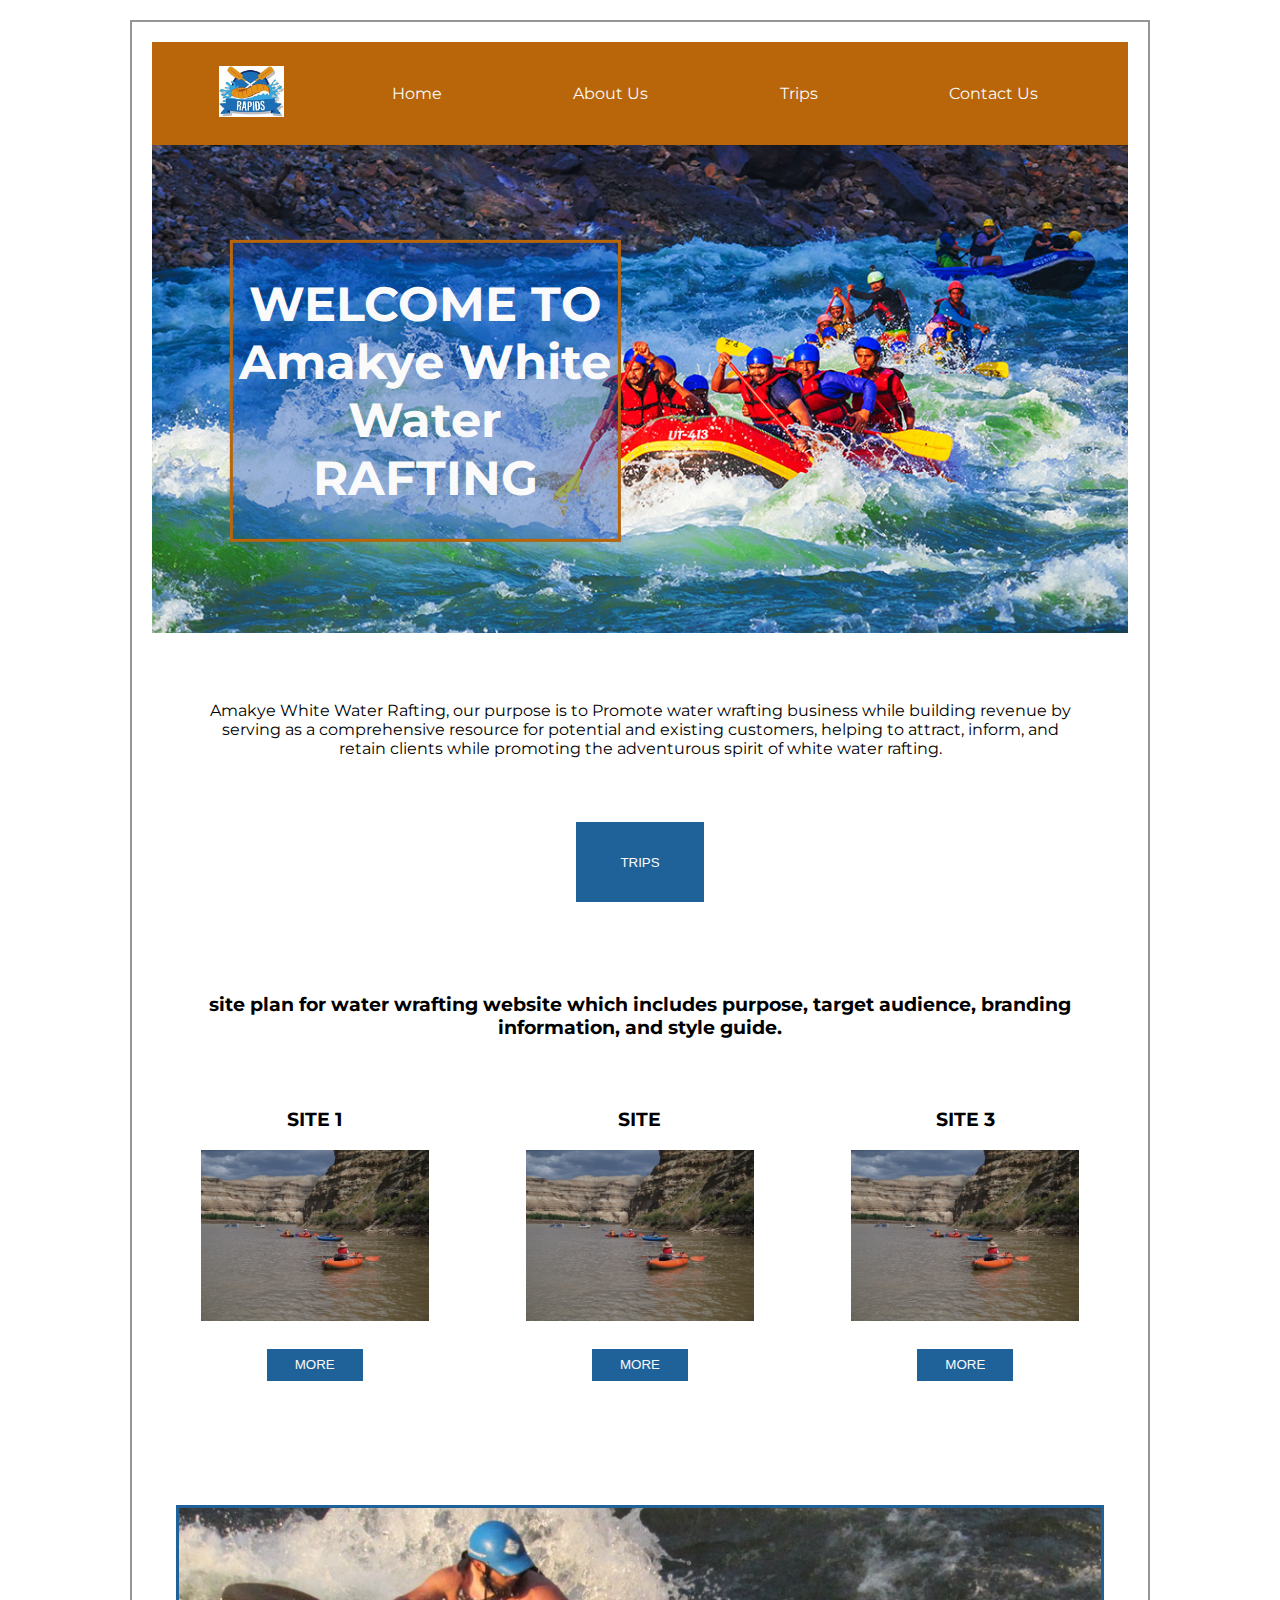
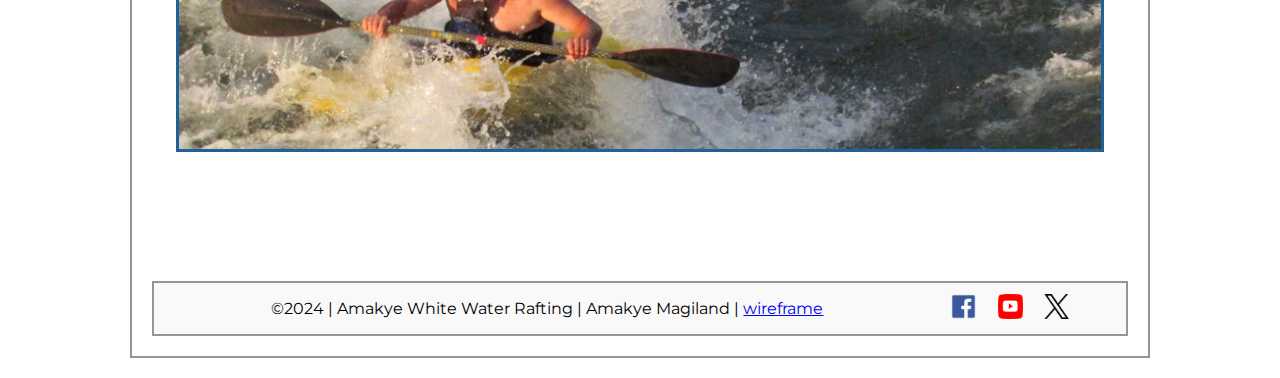
<file: wwr/index.html>
<!DOCTYPE html>
<html lang="en">
<head>
    <meta charset="UTF-8">
    <meta name="viewport" content="width=device-width, initial-scale=1.0">
    <title>Home Page</title>
    <meta name="description" content="Home Page">
    <meta name="authur" content="Amakye Magiland">
    <link rel="stylesheet" href="styles/styles.css">
</head>
<body>
    <header>
        <div class="header-img">
            <img src="images/logo.jpeg" alt="logo" width="65">
        </div>
        <nav>
            <a href="index.html">Home</a>
            <a href="about.html">About Us</a>
            <a href="trips.html">Trips</a>
            <a href="contact.html">Contact Us</a>
        </nav>
    </header>
    <main>
        <div class="banner-container">
            <div class="banner">
                <img src="images/banner2.jpg" alt="banner-img">
            </div>
            <div class="banner-h1">
                <h1>WELCOME TO
                    Amakye White Water RAFTING
                </h1>
            </div>
        </div>
        <section class="section-1">
            <p>Amakye White Water Rafting, our purpose is to Promote water wrafting business while building revenue by serving as a comprehensive resource for potential and existing customers, helping to attract, inform, and retain clients while promoting the adventurous spirit of white water rafting.</p>
            <button><a href="trips.html">TRIPS</a></button>
        </section>
        <div class="trips-grid">
            <div class="trips-grid-h3">
                <h3>site plan for water wrafting website which includes purpose, target audience, branding information, and style guide.
                </h3>
            </div>
            <div class="trips-container-grid">
                <div class="trip-1">
                    <div class="trip-1-h3">
                        <h3>SITE 1</h3>
                    </div>
                    <div class="trip-1-img">
                        <img src="images/card3.jpg" alt="trip 1 img" width="250">
                    </div>
                    <div class="Trip-1-button">
                        <button type="button" >MORE</button>
                    </div>
                </div>
                <div class="trip-2">
                    <div class="trip-2-h3">
                        <h3>SITE</h3>
                    </div>
                    <div class="trip-2-img">
                        <img src="images/card3.jpg" alt="trip 1 img" width="250">
                    </div>
                    <div class="trip-2-button">
                        <button type="button">MORE</button>
                    </div>
                </div>
                <div class="trip-3">
                    <div class="trip-3-h3">
                        <h3>SITE 3</h3>
                    </div>
                    <div class="trip-3-img">
                        <img src="images/card3.jpg" alt="trip 1 img" width="250">
                    </div>
                    <div class="trip-3-button">
                        <button type="button">MORE</button>
                    </div>
                </div>
            </div>
        </div>
        <section class="section-2-grid">
            <div class="table-container">
                <img src="images/banner3.jpg" alt="">
            </div>
        </section>
    </main>
    <footer class="footer-container">
        <div class="p-container"><p>©2024 | Amakye White Water Rafting | Amakye Magiland | <a href="homepage-wireframe.html"> wireframe</a></p>
        </div>
        <nav class="sociallinks">
            <a href="https://facebook.com"><img src="../images/facebook.webp" alt="Facebook icon" width="25"></a>
            <a href="https://youtube.com"><img src="../images/YouTube.webp" alt="Youtube icon" width="25"></a>
            <a href="https:/x.com"><img src="../images/X.webp" alt="X icon" width="25"></a>
        </nav>
    </footer>
</body>
</html>
</file>
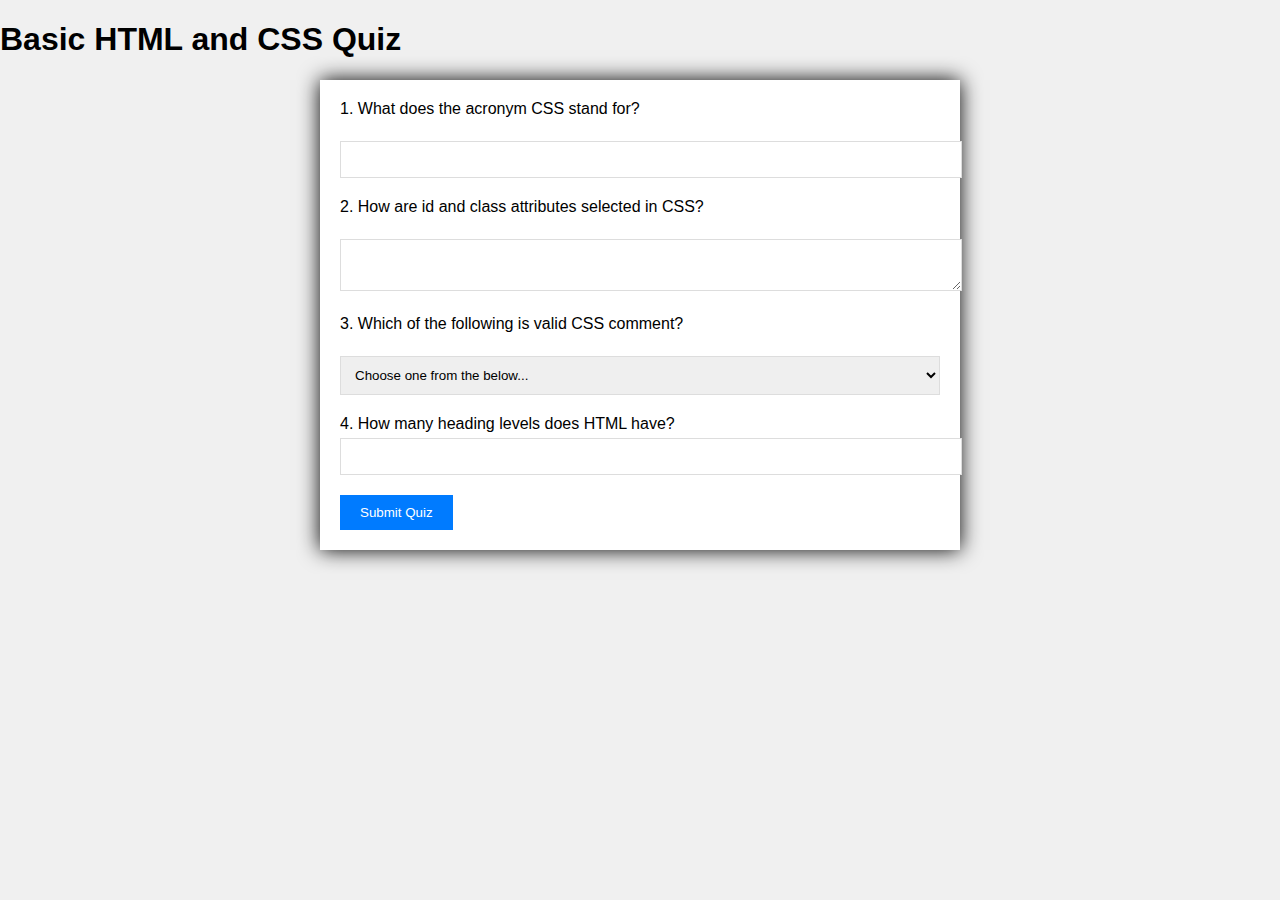
<file: quiz.html>
<!-- quiz.html -->
<!DOCTYPE html>
<html>
<head>
    <link rel="stylesheet" type="text/css" href="styles/quiz.css">
</head>
<body>
    <h1> Basic HTML and CSS Quiz</h1>
    <form>
        <label for="q1">1. What does the acronym CSS stand for?</label><br>
        <input type="text" id="q1" name="q1" required><br>

        <label for="q2">2. How are id and class attributes selected in CSS?</label><br>
        <textarea id="q2" name="q2" required></textarea><br>

        <label for="q3">3. Which of the following is valid CSS comment?</label><br>
        <select id="q3" name="q3" required>
            <option value="dselected disabled">Choose one from the below...</option>
            <option value="class">.class</option>
            <option value="id">#id</option>
            <option value="element">element</option>
        </select><br>

        <!-- Qqustion 4: Integer answer -->
        <label for="q4">4. How many heading levels does HTML have?</label>
        <input type="number" id="q4" name="q4" min="1" max="6" required>

        <input type="submit" value="Submit Quiz">
    </form>
</body>
</html>
</file>
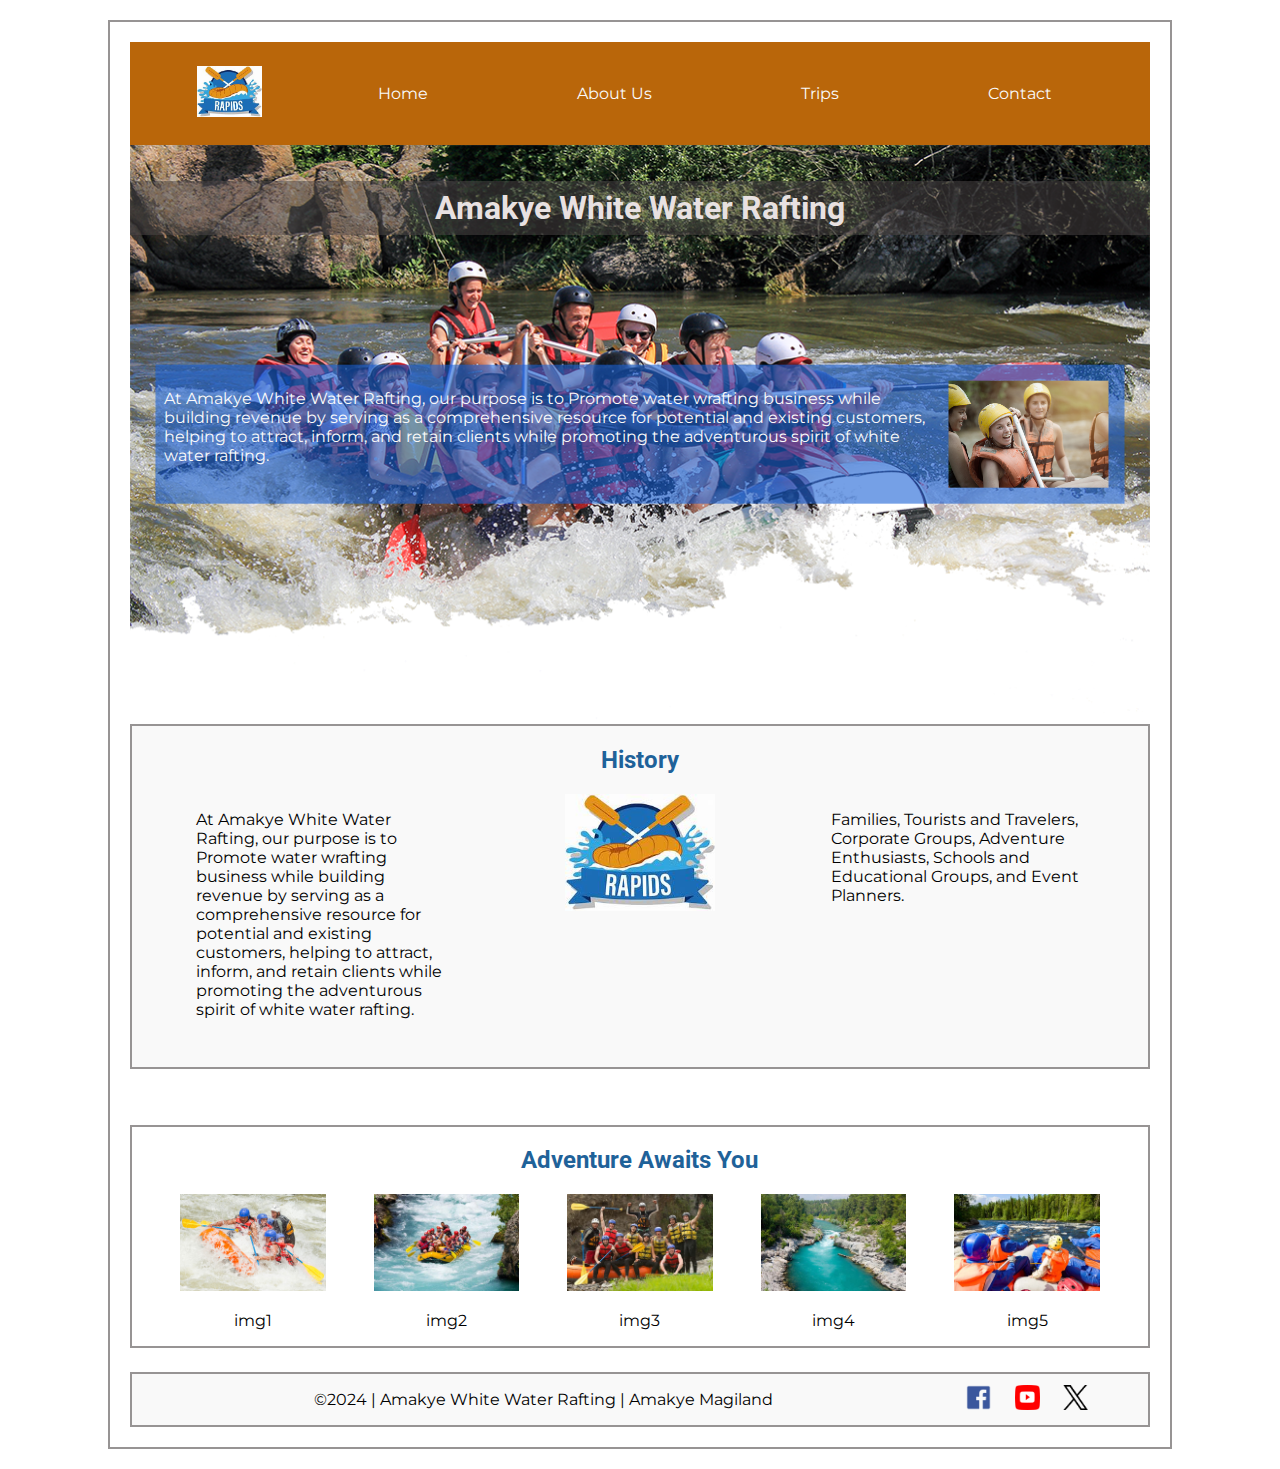
<file: wwr/about.html>
<!DOCTYPE html>
<html lang="en">
<head>
    <meta charset="UTF-8">
    <meta name="viewport" content="width=device-width, initial-scale=1.0">
    <title>About</title>
    <meta name="description" content="site plan for water wrafting website which includes purpose, target audience, branding information, and style guide.">
    <meta name="authur" content="Amakye Magiland">
    <link rel="stylesheet" href="styles/rafting.css">
</head>
<body>
    <header>
        <div class="header-img">
            <img src="images/logo.jpeg" alt="logo" width="65">
        </div>
        <nav>
            <a href="index.html">Home</a>
            <a href="about.html">About Us</a>
            <a href="trips.html">Trips</a>
            <a href="contact.html">Contact</a>
        </nav>
    </header>
    <main>
        <div class="hero">
            <img class="hero-img" src="../images/hero.png" alt="hero img">
            <h1>Amakye White Water Rafting</h1>
            <article>
                <img class="article-image" src="../images/happy client.png" alt="happy client">
                <p>At Amakye White Water Rafting, our purpose is to Promote water wrafting business while building revenue by serving as a comprehensive resource for potential and existing customers, helping to attract, inform, and retain clients while promoting the adventurous spirit of white water rafting. </p>
            </article>
        </div>
        <section class="history-container">
            <div class="history-h2-div">
                <h2>History</h2>
            </div>
            <section class="history-content-container">
                <p class="p1">At Amakye White Water Rafting, our purpose is to Promote water wrafting business while building revenue by serving as a comprehensive resource for potential and existing customers, helping to attract, inform, and retain clients while promoting the adventurous spirit of white water rafting.</p>
                <div class="history-img-div">
                    <img src="images/logo.jpeg" alt="logo" width="150">
                </div>
                <p class="p2">Families, Tourists and Travelers, Corporate Groups, Adventure Enthusiasts, Schools and Educational Groups, and Event Planners.</p>
            </section>
        </section>
        <section class="adventure-container">
            <section class="adventure-h2">
                <h2><b></b>Adventure Awaits You</b></h2>
            </section>
            <section class="img1">
                <img src="../images/1.jpg" alt="img1" width="150">
                <p>img1</p>
            </section>
            <section class="img2">
               <img src="../images/2.jpg" alt="img2" width="150">
                <p>img2</p>
            </section>
            <section class="img3">
                <img src="../images/3.jpg" alt="img3" width="150">
                <p>img3</p>
            </section>
            <section class="img4">
                <img src="../images/4.jpg" alt="img4" width="150">
                <p>img4</p>
            </section>
            <section class="img5">
                <img src="../images/5.jpg" alt="img5" width="150">
                <p>img5</p>
            </section>
            
        </section>
    </main>
    <footer class="footer-container">
        <div class="p-container"><p>©2024 | Amakye White Water Rafting | Amakye Magiland</p>
        </div>
        <nav class="sociallinks">
            <a href="https://facebook.com"><img src="../images/facebook.webp" alt="Facebook icon" width="25"></a>
            <a href="https://youtube.com"><img src="../images/YouTube.webp" alt="Youtube icon" width="25"></a>
            <a href="https:/x.com"><img src="../images/X.webp" alt="X icon" width="25"></a>
        </nav>
    </footer>
</body>
</html>
</file>
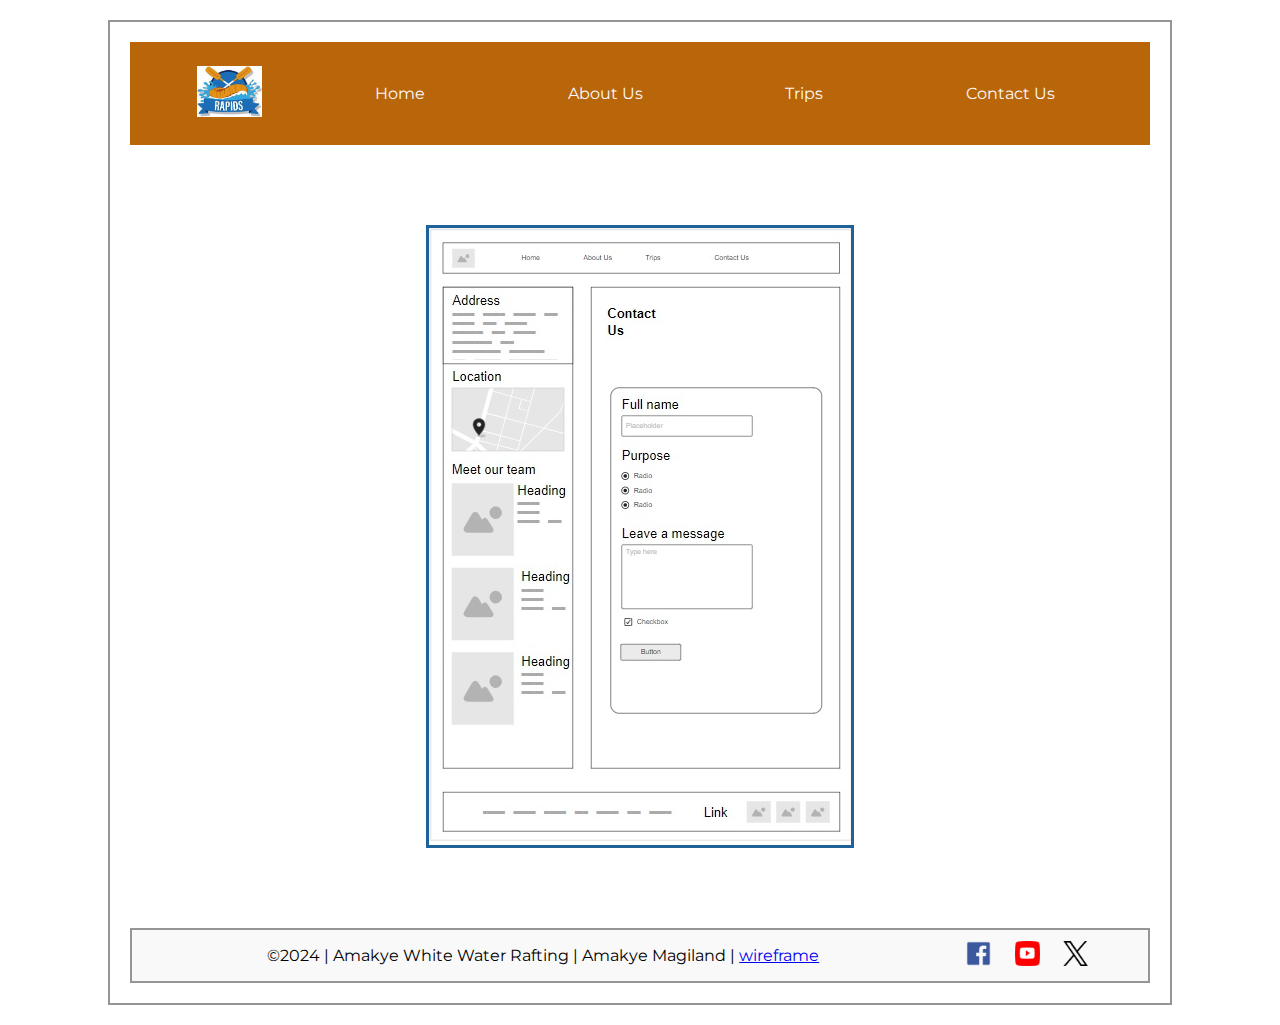
<file: wwr/contact-us-wireframe.html>
<!DOCTYPE html>
<html lang="en">
<head>
    <meta charset="UTF-8">
    <meta name="viewport" content="width=device-width, initial-scale=1.0">
    <title>wireframe-contact-us</title>
    <meta name="description" content="Provide contact information about Amakye  White Water Wrafting.">
    <meta name="authur" content="Amakye Magialnd">
    <link rel="stylesheet" href="styles/contact-us-wireframe.css">
</head>
<body>
    <header>
        <div class="header-img">
            <img src="images/logo.jpeg" alt="logo" width="65">
        </div>
        <nav>
            <a href="index.html">Home</a>
            <a href="about.html">About Us</a>
            <a href="trips.html">Trips</a>
            <a href="contact.html">Contact Us</a>
        </nav>
    </header>
    <main>
        <div class="image-container">
            <img src="images/contact-us-wireframe.jpg" alt="wireframe-image">
        </div>
    </main>
    <footer class="footer-container">
        <div class="p-container"><p>©2024 | Amakye White Water Rafting | Amakye Magiland | <a href="contact-us-wireframe.html"> wireframe</a></p>
        </div>
        <nav class="sociallinks">
            <a href="https://facebook.com"><img src="../images/facebook.webp" alt="Facebook icon" width="25"></a>
            <a href="https://youtube.com"><img src="../images/YouTube.webp" alt="Youtube icon" width="25"></a>
            <a href="https:/x.com"><img src="../images/X.webp" alt="X icon" width="25"></a>
        </nav>
    </footer>
</body>
</html>
</file>
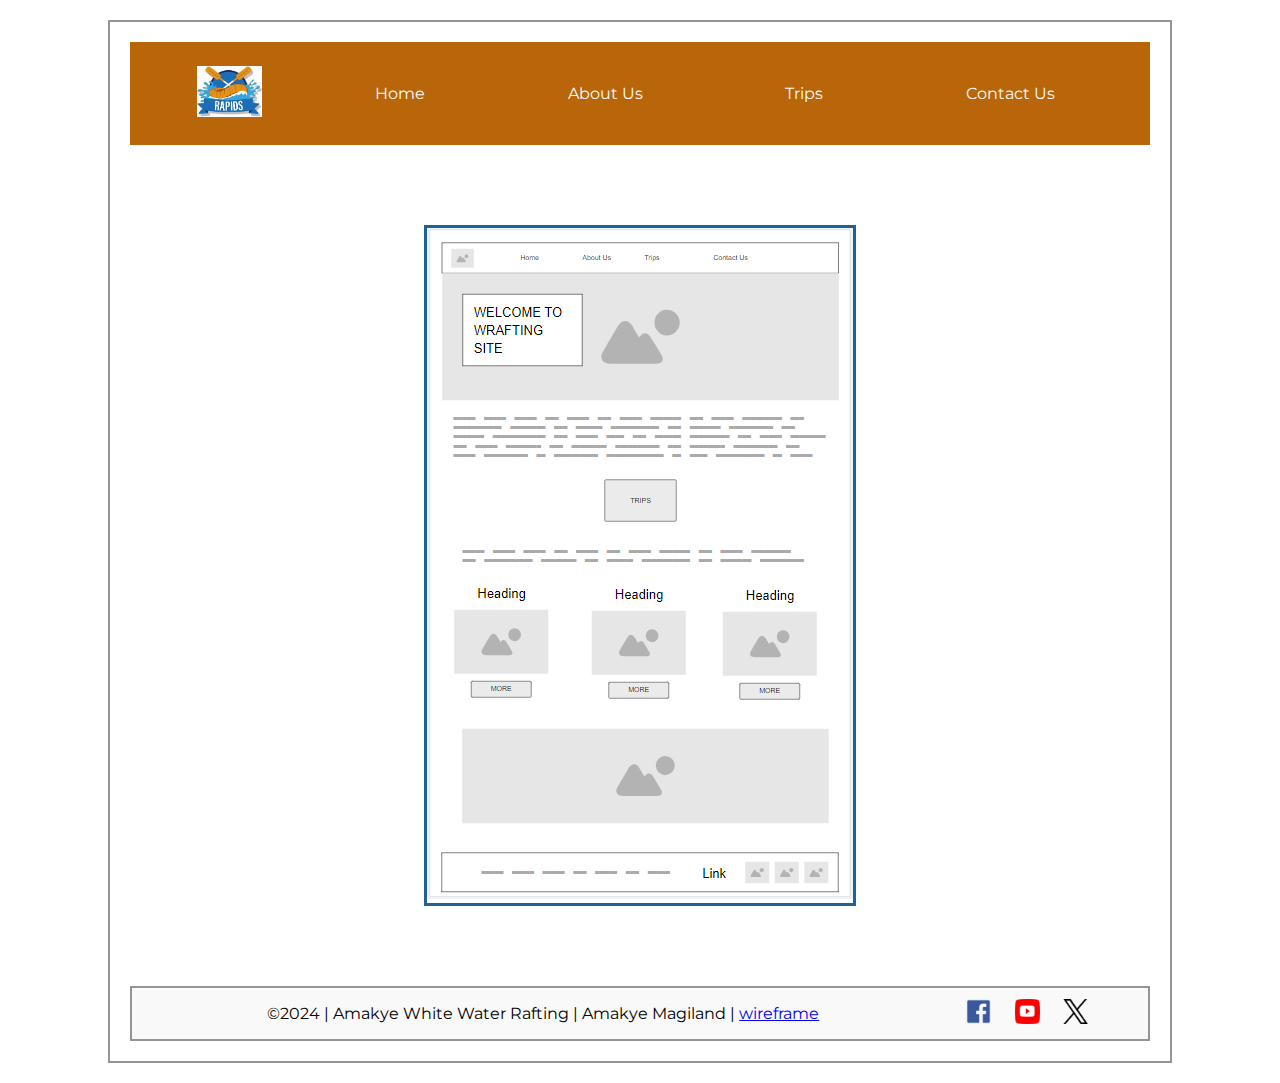
<file: wwr/homepage-wireframe.html>
<!DOCTYPE html>
<html lang="en">
<head>
    <meta charset="UTF-8">
    <meta name="viewport" content="width=device-width, initial-scale=1.0">
    <title>wireframe-homepage</title>
    <meta name="description" content="Provide contact information about Amakye White Water Rafting.">
    <meta name="authur" content="Amakye Magiland">
    <link rel="stylesheet" href="styles/contact-us-wireframe.css">
</head>
<body>
    <header>
        <div class="header-img">
            <img src="images/logo.jpeg" alt="logo" width="65">
        </div>
        <nav>
            <a href="index.html">Home</a>
            <a href="about.html">About Us</a>
            <a href="trips.html">Trips</a>
            <a href="contact.html">Contact Us</a>
        </nav>
    </header>
    <main>
        <div class="image-container">
            <img src="images/homepage-wireframe.png" alt="wireframe-image">
        </div>
    </main>
    <footer class="footer-container">
        <div class="p-container"><p>©2024 | Amakye White Water Rafting | Amakye Magiland | <a href="homepage-wireframe.html"> wireframe</a></p>
        </div>
        <nav class="sociallinks">
            <a href="https://facebook.com"><img src="../images/facebook.webp" alt="Facebook icon" width="25"></a>
            <a href="https://youtube.com"><img src="../images/YouTube.webp" alt="Youtube icon" width="25"></a>
            <a href="https:/x.com"><img src="../images/X.webp" alt="X icon" width="25"></a>
        </nav>
    </footer>
</body>
</html>
</file>
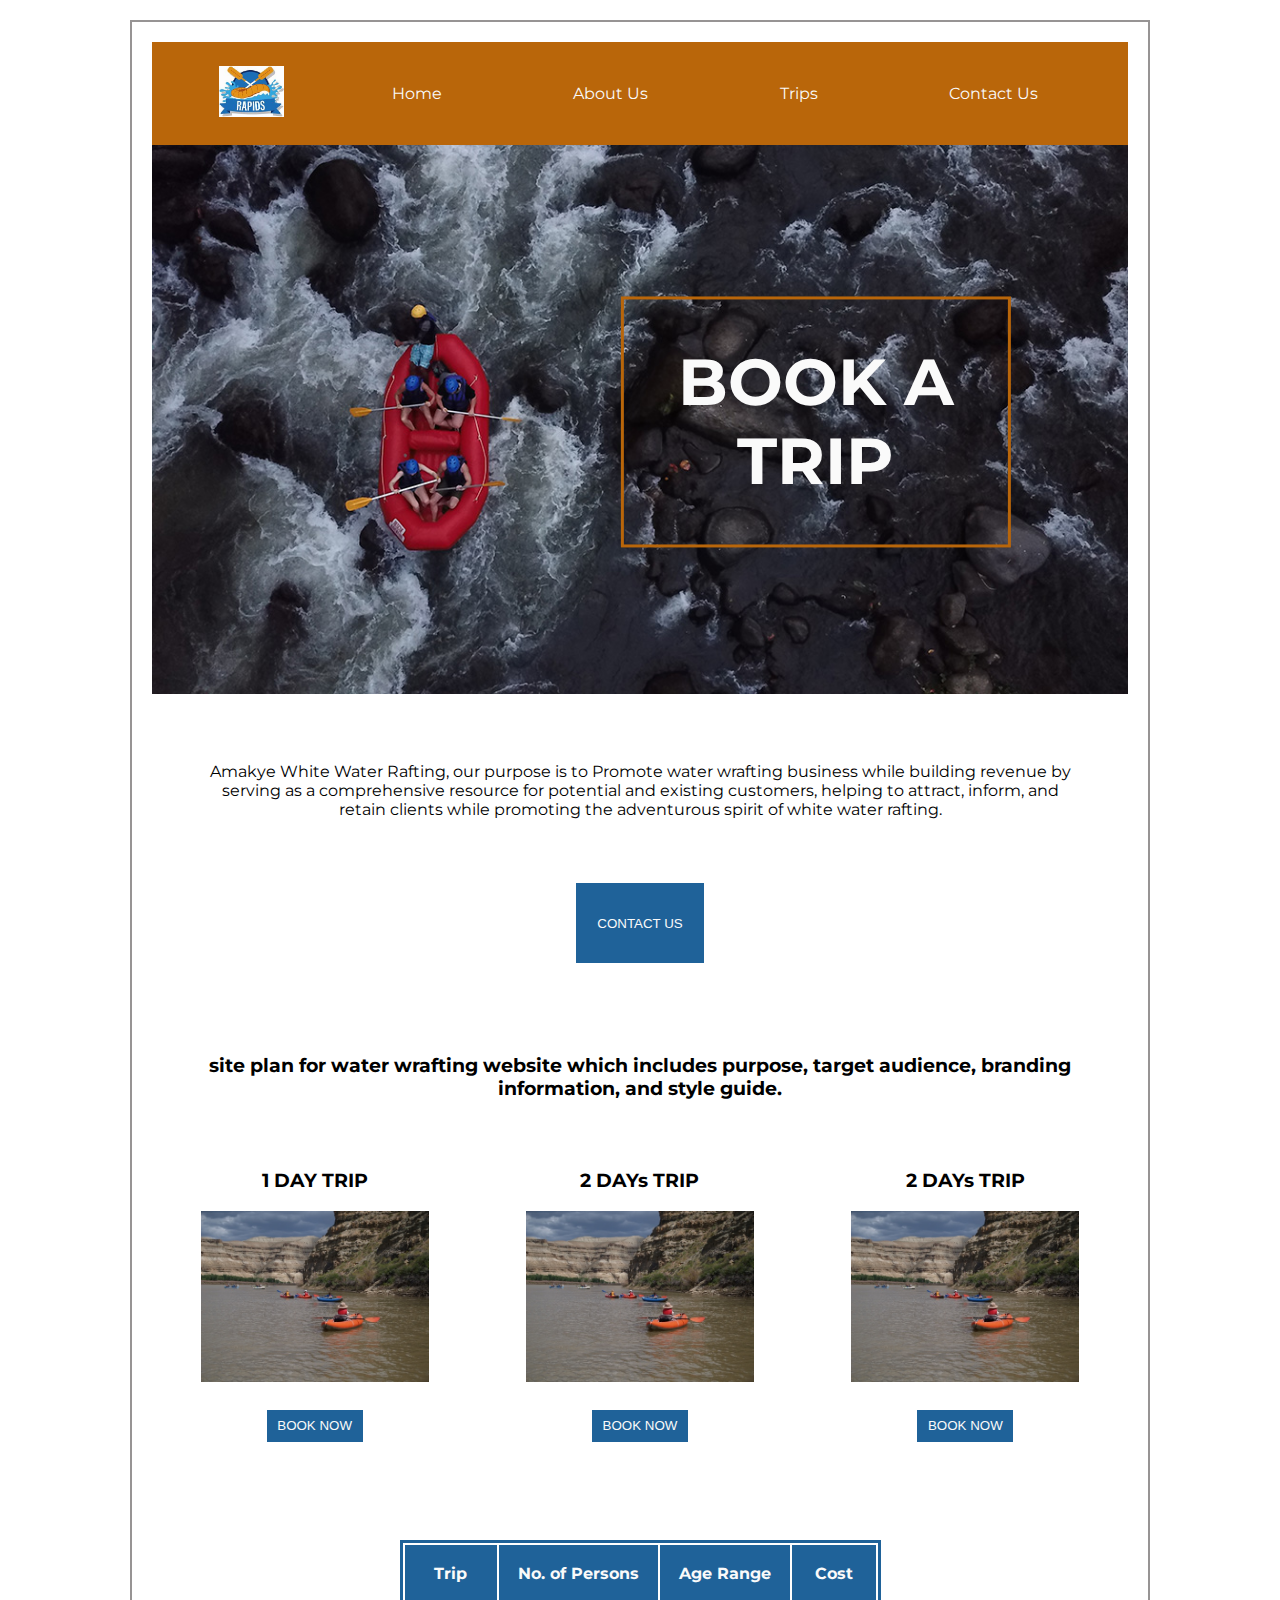
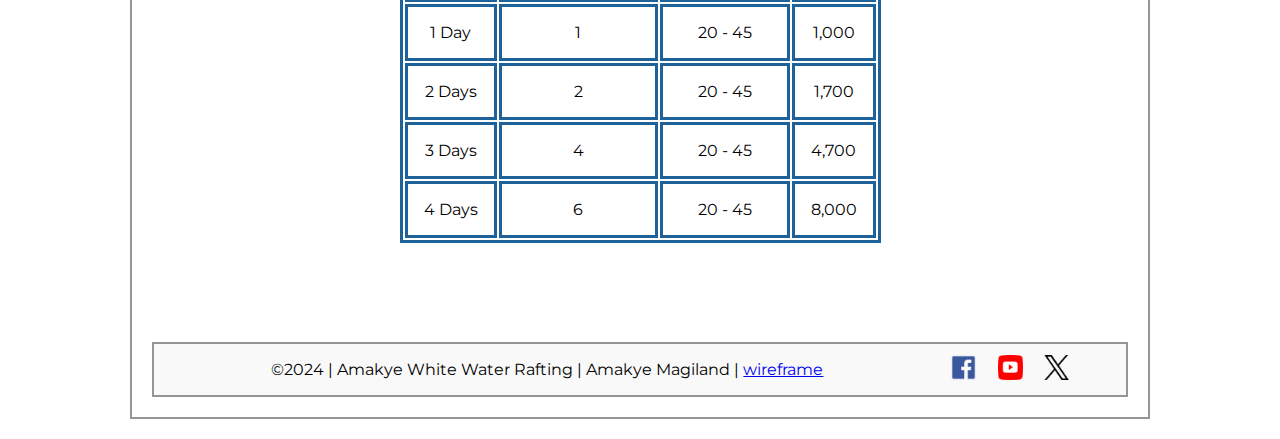
<file: wwr/trips.html>
<!DOCTYPE html>
<html lang="en">
<head>
    <meta charset="UTF-8">
    <meta name="viewport" content="width=device-width, initial-scale=1.0">
    <title>Trips</title>
    <meta name="description" content="Booking trips for Amakye White Water Rafting Site">
    <meta name="authur" content="Amakye Magiland">
    <link rel="stylesheet" href="styles/trips.css">
</head>
<body>
    <header>
        <div class="header-img">
            <img src="images/logo.jpeg" alt="logo" width="65">
        </div>
        <nav>
            <a href="index.html">Home</a>
            <a href="about.html">About Us</a>
            <a href="trips.html">Trips</a>
            <a href="contact.html">Contact Us</a>
        </nav>
    </header>
    <main>
        <div class="banner-container">
            <div class="banner">
                <img src="images/Banner1.jpg" alt="banner-img">
            </div>
            <div class="banner-h1">
                <h1>BOOK A TRIP</h1>
            </div>
        </div>
        <section class="section-1">
            <p>Amakye White Water Rafting, our purpose is to Promote water wrafting business while building revenue by serving as a comprehensive resource for potential and existing customers, helping to attract, inform, and retain clients while promoting the adventurous spirit of white water rafting.</p>
            <button><a href="contact.html">CONTACT US</a></button>
        </section>
        <div class="trips-grid">
            <div class="trips-grid-h3">
                <h3>site plan for water wrafting website which includes purpose, target audience, branding information, and style guide.
                </h3>
            </div>
            <div class="trips-container-grid">
                <div class="trip-1">
                    <div class="trip-1-h3">
                        <h3>1 DAY TRIP</h3>
                    </div>
                    <div class="trip-1-img">
                        <img src="images/card3.jpg" alt="trip 1 img" width="250">
                    </div>
                    <div class="Trip-1-button">
                        <button type="button" >BOOK NOW</button>
                    </div>
                </div>
                <div class="trip-2">
                    <div class="trip-2-h3">
                        <h3>2 DAYs TRIP</h3>
                    </div>
                    <div class="trip-2-img">
                        <img src="images/card3.jpg" alt="trip 1 img" width="250">
                    </div>
                    <div class="trip-2-button">
                        <button type="button">BOOK NOW</button>
                    </div>
                </div>
                <div class="trip-3">
                    <div class="trip-3-h3">
                        <h3>2 DAYs TRIP</h3>
                    </div>
                    <div class="trip-3-img">
                        <img src="images/card3.jpg" alt="trip 1 img" width="250">
                    </div>
                    <div class="trip-3-button">
                        <button type="button">BOOK NOW</button>
                    </div>
                </div>
            </div>
        </div>
        <section class="section-2-grid">
            <div class="table-container">
                <table class="table-1">
                    <thead>
                        <tr>
                            <th>Trip</th>
                            <th>No. of Persons</th>
                            <th>Age Range</th>
                            <th>Cost</th>
                        </tr>
                    </thead>
                    <tbody>
                        <tr>
                            <td>1 Day</td>
                            <td>1</td>
                            <td>20 - 45</td>
                            <td>1,000</td>
                        </tr>
                        <tr>
                            <td>2 Days</td>
                            <td>2</td>
                            <td>20 - 45</td>
                            <td>1,700</td>
                        </tr>
                        <tr>
                            <td>3 Days</td>
                            <td>4</td>
                            <td>20 - 45</td>
                            <td>4,700</td>
                        </tr>
                        <tr>
                            <td>4 Days</td>
                            <td>6</td>
                            <td>20 - 45</td>
                            <td>8,000</td>
                        </tr>
                    </tbody>
                </table>
            </div>
        </section>
    </main>
    <footer class="footer-container">
        <div class="p-container"><p>©2024 | Amakye White Water Rafting | Amakye Magiland | <a href="trips-wireframe.html"> wireframe</a></p>
        </div>
        <nav class="sociallinks">
            <a href="https://facebook.com"><img src="../images/facebook.webp" alt="Facebook icon" width="25"></a>
            <a href="https://youtube.com"><img src="../images/YouTube.webp" alt="Youtube icon" width="25"></a>
            <a href="https:/x.com"><img src="../images/X.webp" alt="X icon" width="25"></a>
        </nav>
    </footer>
</body>
</html>
</file>
<file: wwr/styles/styles.css>
@import url('https://fonts.googleapis.com/css2?family=Montserrat:ital,wght@0,100..900;1,100..900&family=Raleway:ital,wght@0,100..900;1,100..900&family=Roboto:ital,wght@0,100;0,300;0,400;0,500;0,700;0,900;1,100;1,300;1,400;1,500;1,700;1,900&display=swap');

:root {
    --primary-color: #FAFAFA;
    --secondary-color: #1F6299;
    --accent-color: #B9660A;
    --additional-accent-color: #000000;
    --heading-font: 'Roboto', sans-serif;
    --paragraph-font: 'Montserrat', sans-serif;
    --navigation-background-color: #B9660A;
    --navigation-link-color: #000000;
    --navigation-hover-link-color: #FAFAFA;
    --navigation-hover-background-color: #1F6299;
}

* {
    box-sizing: border-box;
}

/* Header and navigation */
header {
    box-sizing: border-box;
    padding: 1.5rem;
    background-color: var(--navigation-background-color);
    text-align: center;
    display: grid;
    grid-template-columns: 150px auto;
    align-items: center;

}
nav {
    display: flex;
    justify-content: space-around;
}

nav a {
    color: var(--navigation-hover-link-color);
    text-decoration: none;
}

nav a:hover {
    background-color: var(--navigation-hover-link-color);
    color: var(--accent-color);
}

/*Body*/
body {
    font-family: var(--paragraph-font);
    padding: 20px;
    max-width: 1020px;
    border: #979494 solid 2px;
    margin: 20px auto;
}

/*maim*/
main {
    display: grid;
    grid-template-columns: repeat(5, 1fr);
    grid-template-rows: 550px, 6fr;
    justify-content: center;
}

.banner-container {
    grid-column: 1/6;
    box-sizing: border-box;
    display: grid;
    grid-template-columns: repeat(5, 1fr);
    grid-row: 1/2;
    width: 100%;
    position: relative;
}

.banner {
    grid-column: 1/6;
}
.banner img {
    width: 100%;
    box-sizing: border-box;
}

.banner-h1 {
    grid-column: 3/5;
    border: rgb(185, 102, 10) solid;
    background-color: rgba(10, 74, 185, 0.4);
    position: absolute;
    top: 50%;
    right: 50%;
    transform: translate(-30%, -50%);
    width: 100%;
    display: block;
    margin-right: 0;}

.banner-h1 h1 {
    color: var(--navigation-hover-link-color);
    font-size: 3rem;
    text-align: center;
}

/* section1*/

.section-1 {
    grid-column: 1/6;
    grid-row: 2/3;
    text-align: center;
    padding: 3rem;
}

.section-1 button {
    height: 5rem;
    width: 8rem;
    background-color: var(--secondary-color);
    border: 0;
    margin-top: 3rem;
    margin-bottom: 1.5rem;
}

.section-1 a {
    text-decoration: none;
    width: 100%;
    color: var(--navigation-hover-link-color);
}


/*trips*/
.trips-grid {
    grid-column: 1/6;
    grid-row: 3/4;
    display: grid;
    grid-template-columns: repeat(3, 1fr);
    text-align: center;
}

.trips-grid-h3 {
    grid-column: 1/4;
    margin-bottom: 2rem;
}

.trips-container-grid {
    grid-column: 1/4;
    display: grid;
    grid-template-columns: repeat(3, 1fr);
}

.trip-1 {
    grid-column: 1/2;
}

.trip-1-img, .trip-2-img, .trip-3-img {
    box-sizing: border-box;
}

.trip-1-img img, .trip-2-img img, .trip-3-img img {
    width: 70%;
}

.Trip-1-button button, .trip-2-button button, .trip-3-button button {
    height: 2rem;
    width: 6rem;
    background-color: var(--secondary-color);
    border: 0;
    margin-top: 1.5rem;
    color: var(--navigation-hover-link-color)
}


.trip-2 {
    grid-column: 2/3;
}

.trip-3 {
    grid-column: 3/4;
}



/*setion2*/
.section-2-grid {
    grid-column: 1/6;
    grid-row: 4/6;
    box-sizing: border-box;
    width: 100%;
    display: grid;
    grid-template-columns: repeat(4, 1fr);
    grid-template-rows: 500px ;
    justify-content: center;
    align-items: center;
}
.table-container {
    display: inline-block;
    box-sizing: border-box;
    grid-column: 1/5;
    text-align: center;
}


.table-container img{
    border: #1F6299 solid;
    width: 95%;
}


/* Footer */
.footer-container {
    grid-column: 2/4;
}

.footer-container {
    display: grid;
    grid-template-columns: 1fr 1fr 1fr 1fr 1fr 1fr 1fr 1fr 1fr 1fr 1fr 1fr 1fr 1fr 1fr 1fr 1fr 1fr 1fr 1fr 1fr;
    border: #979494 solid 2px;
    background-color: rgba(67, 66, 66, 0.03);
}

.footer-container .p-container {
    grid-column: 2/17;
    grid-row: 1/2;
    text-align: center;
}

.sociallinks {
    grid-column: 18/21;
    grid-row: 1/2;
    display: flex;
    justify-content: space-around;
    align-items: center;
    flex-wrap: wrap;
}
</file>
<file: styles/quiz.css>
/* quiz.css */
body {
    font-family: Arial, sans-serif;
    margin: 0;
    padding: 0;
    background-color: #f0f0f0;
}

form {
    width: 100%;
    max-width: 600px;
    margin: 0 auto;
    padding: 20px;
    background-color: #fff;
    box-shadow: 0px 0px 20px rgba(0,0,0,01);
}

label {
    display: block;
    margin-bottom: 5px;
}

input[type="text"], textarea, select, input[type="number"] {
    width: 100%;
    padding: 10px;
    margin-bottom: 20px;
    border: 1px solid #ddd;
}

input[type="submit"] {
    padding: 10px 20px;
    background-color: #007BFF;
    color: #fff;
    border: none;
    cursor: pointer;
}
</file>
<file: wwr/styles/rafting.css>
@import url('https://fonts.googleapis.com/css2?family=Montserrat:ital,wght@0,100..900;1,100..900&family=Raleway:ital,wght@0,100..900;1,100..900&family=Roboto:ital,wght@0,100;0,300;0,400;0,500;0,700;0,900;1,100;1,300;1,400;1,500;1,700;1,900&display=swap');

:root {
    --primary-color: #FAFAFA;
    --secondary-color: #1F6299;
    --accent-color: #B9660A;
    --additional-accent-color: #000000;
    --heading-font: 'Roboto', sans-serif;
    --paragraph-font: 'Montserrat', sans-serif;
    --navigation-background-color: #B9660A;
    --navigation-link-color: #000000;
    --navigation-hover-link-color: #FAFAFA;
    --navigation-hover-background-color: #1F6299;
}


body {
    font-family: var(--paragraph-font);
    /* max-width: 960px; */
    padding: 20px;
    max-width: 1020px;
    border: #979494 solid 2px;
    margin: 20px auto;
}

h1, h2, h3, h4, h5, h6 {
    font-family: var(--heading-font);
    color: var(--secondary-color);
}

.hero {
    position: relative;
}

.hero-img {
    display: block;
    width: 100%;
    height: auto;
}

h1 {
    width: 100%;
    text-align: center;
    padding-top: 0.5rem;
    padding-bottom: 0.5rem;
    position: absolute;
    top: 15px;
    left: 50%;
    transform: translate(-50%);
    background-color: rgba(77, 71, 71,0.5);
    color: #e8e1e1;
}

article {
    position: absolute;
    top: 50%;
    left: 50%;
    transform: translate(-50%, -50%);
    box-sizing: border-box;
    width: 95%;
    background-color: rgba(25, 97, 213,0.6);
    display: flow-root;
}

article img {
    float: right;
    width: 10rem;
    padding: 1rem;
}

article p {
    padding:0.5rem;
    color: var(--navigation-hover-link-color);
}

/* new codes */
/* Header and navigation */
header {
    box-sizing: border-box;
    padding: 1.5rem;
    background-color: var(--navigation-background-color);
    text-align: center;
    display: grid;
    grid-template-columns: 150px auto;
    align-items: center;

}
nav {
    display: flex;
    justify-content: space-around
}

nav a {
    color: var(--navigation-hover-link-color);
    text-decoration: none;
}

nav a:hover {
    background-color: var(--navigation-hover-link-color);
    color: var(--accent-color);
}


/* History */
.history-container {
    border: #979494 solid 2px;
    background-color: rgba(67, 66, 66, 0.03);

}
.history-h2-div {
    display: grid;
    grid-template-columns: 1fr 1fr 1fr 1fr 1fr 1fr 1fr 1fr 1fr 1fr 1fr 1fr 1fr 1fr 1fr 1fr;

}
.history-container h2 {
    grid-column: 7/11;
    grid-row: 1/2;
    text-align: center;
}

.history-content-container {
    display: grid;
    grid-template-columns: 1fr 1fr 1fr 1fr 1fr 1fr 1fr 1fr 1fr 1fr 1fr 1fr 1fr 1fr 1fr 1fr;
    padding-bottom: 2rem;
}

.history-content-container .p1 {
    grid-column: 2/6;
    grid-row: 1/2;
}

.history-img-div {
    grid-column: 7/11;
    grid-row: 1/2;
    text-align: center;
}

.history-content-container .p2 {
    grid-column: 12/16;
    grid-row: 1/2;
}

/* Adventure */
.adventure-container{
    border: #979494 solid 2px;
    margin-top:3.5rem;
    margin-bottom:1.5rem;
    display: grid;
    grid-template-columns: 1fr 1fr 1fr 1fr 1fr 1fr 1fr 1fr 1fr 1fr 1fr 1fr 1fr 1fr 1fr 1fr 1fr 1fr 1fr 1fr 1fr ;
}

.adventure-h2 {
    grid-column: 6/17;
    grid-row: 1/2;
    text-align: center;
}

.img1 {
    grid-column: 2/5;
    grid-row: 2/3;
    text-align: center;
}

.img1 img,  .img2 img, .img3 img, .img4 img, .img5 img{
    width: 100%;
}


.img2 {
    grid-column: 6/9;
    grid-row: 2/3;
    text-align: center;
}

.img3 {
    grid-column: 10/13;
    grid-row: 2/3;
    text-align: center;
}

.img4 {
    grid-column: 14/17;
    grid-row: 2/3;
    text-align: center;
}

.img5 {
    grid-column: 18/21;
    grid-row: 2/3;
    text-align: center;
}

/* Footer */

.footer-container {
    display: grid;
    grid-template-columns: 1fr 1fr 1fr 1fr 1fr 1fr 1fr 1fr 1fr 1fr 1fr 1fr 1fr 1fr 1fr 1fr 1fr 1fr 1fr 1fr 1fr;
    border: #979494 solid 2px;
    background-color: rgba(67, 66, 66, 0.03);
}

.footer-container .p-container {
    grid-column: 2/17;
    grid-row: 1/2;
    text-align: center;
}

.sociallinks {
    grid-column: 18/21;
    grid-row: 1/2;
    display: flex;
    justify-content: space-around;
    align-items: center;
    flex-wrap: wrap;
    
}
</file>
<file: wwr/styles/contact-us-wireframe.css>
@import url('https://fonts.googleapis.com/css2?family=Montserrat:ital,wght@0,100..900;1,100..900&family=Raleway:ital,wght@0,100..900;1,100..900&family=Roboto:ital,wght@0,100;0,300;0,400;0,500;0,700;0,900;1,100;1,300;1,400;1,500;1,700;1,900&display=swap');

:root {
    --primary-color: #FAFAFA;
    --secondary-color: #1F6299;
    --accent-color: #B9660A;
    --additional-accent-color: #000000;
    --heading-font: 'Roboto', sans-serif;
    --paragraph-font: 'Montserrat', sans-serif;
    --navigation-background-color: #B9660A;
    --navigation-link-color: #000000;
    --navigation-hover-link-color: #FAFAFA;
    --navigation-hover-background-color: #1F6299;
}

/* Header and navigation */
header {
    box-sizing: border-box;
    padding: 1.5rem;
    background-color: var(--navigation-background-color);
    text-align: center;
    display: grid;
    grid-template-columns: 150px auto;
    align-items: center;

}
nav {
    display: flex;
    justify-content: space-around;
}

nav a {
    color: var(--navigation-hover-link-color);
    text-decoration: none;
}

nav a:hover {
    background-color: var(--navigation-hover-link-color);
    color: var(--accent-color);
}

/*Body*/
body {
    font-family: var(--paragraph-font);
    padding: 20px;
    max-width: 1020px;
    border: #979494 solid 2px;
    margin: 20px auto;
}

/*maim*/

body {
    font-family: var(--paragraph-font);
    padding: 20px;
    max-width: 1020px;
    border: #979494 solid 2px;
    margin: 20px auto;
    text-align: center;
}

main {
    margin: 5rem 0;  
}

.image-container {
    display: inline-block;
    border: #1F6299 solid;
    padding: 0;
}

/* Footer */
.footer-container {
    grid-column: 2/4;
}

.footer-container {
    display: grid;
    grid-template-columns: 1fr 1fr 1fr 1fr 1fr 1fr 1fr 1fr 1fr 1fr 1fr 1fr 1fr 1fr 1fr 1fr 1fr 1fr 1fr 1fr 1fr;
    border: #979494 solid 2px;
    background-color: rgba(67, 66, 66, 0.03);
}

.footer-container .p-container {
    grid-column: 2/17;
    grid-row: 1/2;
    text-align: center;
}

.sociallinks {
    grid-column: 18/21;
    grid-row: 1/2;
    display: flex;
    justify-content: space-around;
    align-items: center;
    flex-wrap: wrap;
}
</file>
<file: wwr/styles/trips.css>
@import url('https://fonts.googleapis.com/css2?family=Montserrat:ital,wght@0,100..900;1,100..900&family=Raleway:ital,wght@0,100..900;1,100..900&family=Roboto:ital,wght@0,100;0,300;0,400;0,500;0,700;0,900;1,100;1,300;1,400;1,500;1,700;1,900&display=swap');

:root {
    --primary-color: #FAFAFA;
    --secondary-color: #1F6299;
    --accent-color: #B9660A;
    --additional-accent-color: #000000;
    --heading-font: 'Roboto', sans-serif;
    --paragraph-font: 'Montserrat', sans-serif;
    --navigation-background-color: #B9660A;
    --navigation-link-color: #000000;
    --navigation-hover-link-color: #FAFAFA;
    --navigation-hover-background-color: #1F6299;
}

* {
    box-sizing: border-box;
}

/* Header and navigation */
header {
    box-sizing: border-box;
    padding: 1.5rem;
    background-color: var(--navigation-background-color);
    text-align: center;
    display: grid;
    grid-template-columns: 150px auto;
    align-items: center;

}
nav {
    display: flex;
    justify-content: space-around;
}

nav a {
    color: var(--navigation-hover-link-color);
    text-decoration: none;
}

nav a:hover {
    background-color: var(--navigation-hover-link-color);
    color: var(--accent-color);
}

/*Body*/
body {
    font-family: var(--paragraph-font);
    padding: 20px;
    max-width: 1020px;
    border: #979494 solid 2px;
    margin: 20px auto;
}

/*maim*/
main {
    display: grid;
    grid-template-columns: repeat(5, 1fr);
    grid-template-rows: 550px, 6fr;
    justify-content: center;
}

.banner-container {
    grid-column: 1/6;
    box-sizing: border-box;
    display: grid;
    grid-template-columns: repeat(5, 1fr);
    grid-row: 1/2;
    width: 100%;
    position: relative;
}

.banner {
    grid-column: 1/6;
}
.banner img {
    width: 100%;
    box-sizing: border-box;
}

.banner-h1 {
    grid-column: 3/5;
    border: rgb(185, 102, 10) solid;
    background-color: rgba(185, 102, 10, 0.01);
    position: absolute;
    top: 50%;
    left: 50%;
    transform: translate(-30%, -50%);
    width: 100%;
    display: block;
    margin-right: 0;
}

.banner-h1 h1 {
    color: var(--navigation-hover-link-color);
    font-size: 65px;
    text-align: center;
}

/* section1*/

.section-1 {
    grid-column: 1/6;
    grid-row: 2/3;
    text-align: center;
    padding: 3rem;
}

.section-1 button {
    height: 5rem;
    width: 8rem;
    background-color: var(--secondary-color);
    border: 0;
    margin-top: 3rem;
    margin-bottom: 1.5rem;
}

.section-1 a {
    text-decoration: none;
    width: 100%;
    color: var(--navigation-hover-link-color);
}


/*trips*/
.trips-grid {
    grid-column: 1/6;
    grid-row: 3/4;
    display: grid;
    grid-template-columns: repeat(3, 1fr);
    text-align: center;
}

.trips-grid-h3 {
    grid-column: 1/4;
    margin-bottom: 2rem;
}

.trips-container-grid {
    grid-column: 1/4;
    display: grid;
    grid-template-columns: repeat(3, 1fr);
}

.trip-1 {
    grid-column: 1/2;
}

.trip-1-img, .trip-2-img, .trip-3-img {
    box-sizing: border-box;
}

.trip-1-img img, .trip-2-img img, .trip-3-img img {
    width: 70%;
}

.Trip-1-button button, .trip-2-button button, .trip-3-button button {
    height: 2rem;
    width: 6rem;
    background-color: var(--secondary-color);
    border: 0;
    margin-top: 1.5rem;
    color: var(--navigation-hover-link-color)
}


.trip-2 {
    grid-column: 2/3;
}

.trip-3 {
    grid-column: 3/4;
}



/*setion2*/
.section-2-grid {
    grid-column: 1/6;
    grid-row: 4/6;
    box-sizing: border-box;
    width: 100%;
    display: grid;
    grid-template-columns: repeat(4, 1fr);
    grid-template-rows: 500px ;
    justify-content: center;
    align-items: center;
}
.table-container {
    display: inline-block;
    box-sizing: border-box;
    grid-column: 1/5;
}


.table-1 {
    border: #1F6299 solid;
    margin: 0 auto;
}

th {
    border: #1F6299 solid;
    background-color: var(--navigation-hover-background-color);
    color: var(--navigation-hover-link-color);
    padding: 1rem;
    text-align: center;
}

td {
    border: #1F6299 solid;
    padding: 1rem;
    text-align: center;
}



/* Footer */
.footer-container {
    grid-column: 2/4;
}

.footer-container {
    display: grid;
    grid-template-columns: 1fr 1fr 1fr 1fr 1fr 1fr 1fr 1fr 1fr 1fr 1fr 1fr 1fr 1fr 1fr 1fr 1fr 1fr 1fr 1fr 1fr;
    border: #979494 solid 2px;
    background-color: rgba(67, 66, 66, 0.03);
}

.footer-container .p-container {
    grid-column: 2/17;
    grid-row: 1/2;
    text-align: center;
}

.sociallinks {
    grid-column: 18/21;
    grid-row: 1/2;
    display: flex;
    justify-content: space-around;
    align-items: center;
    flex-wrap: wrap;
}
</file>
